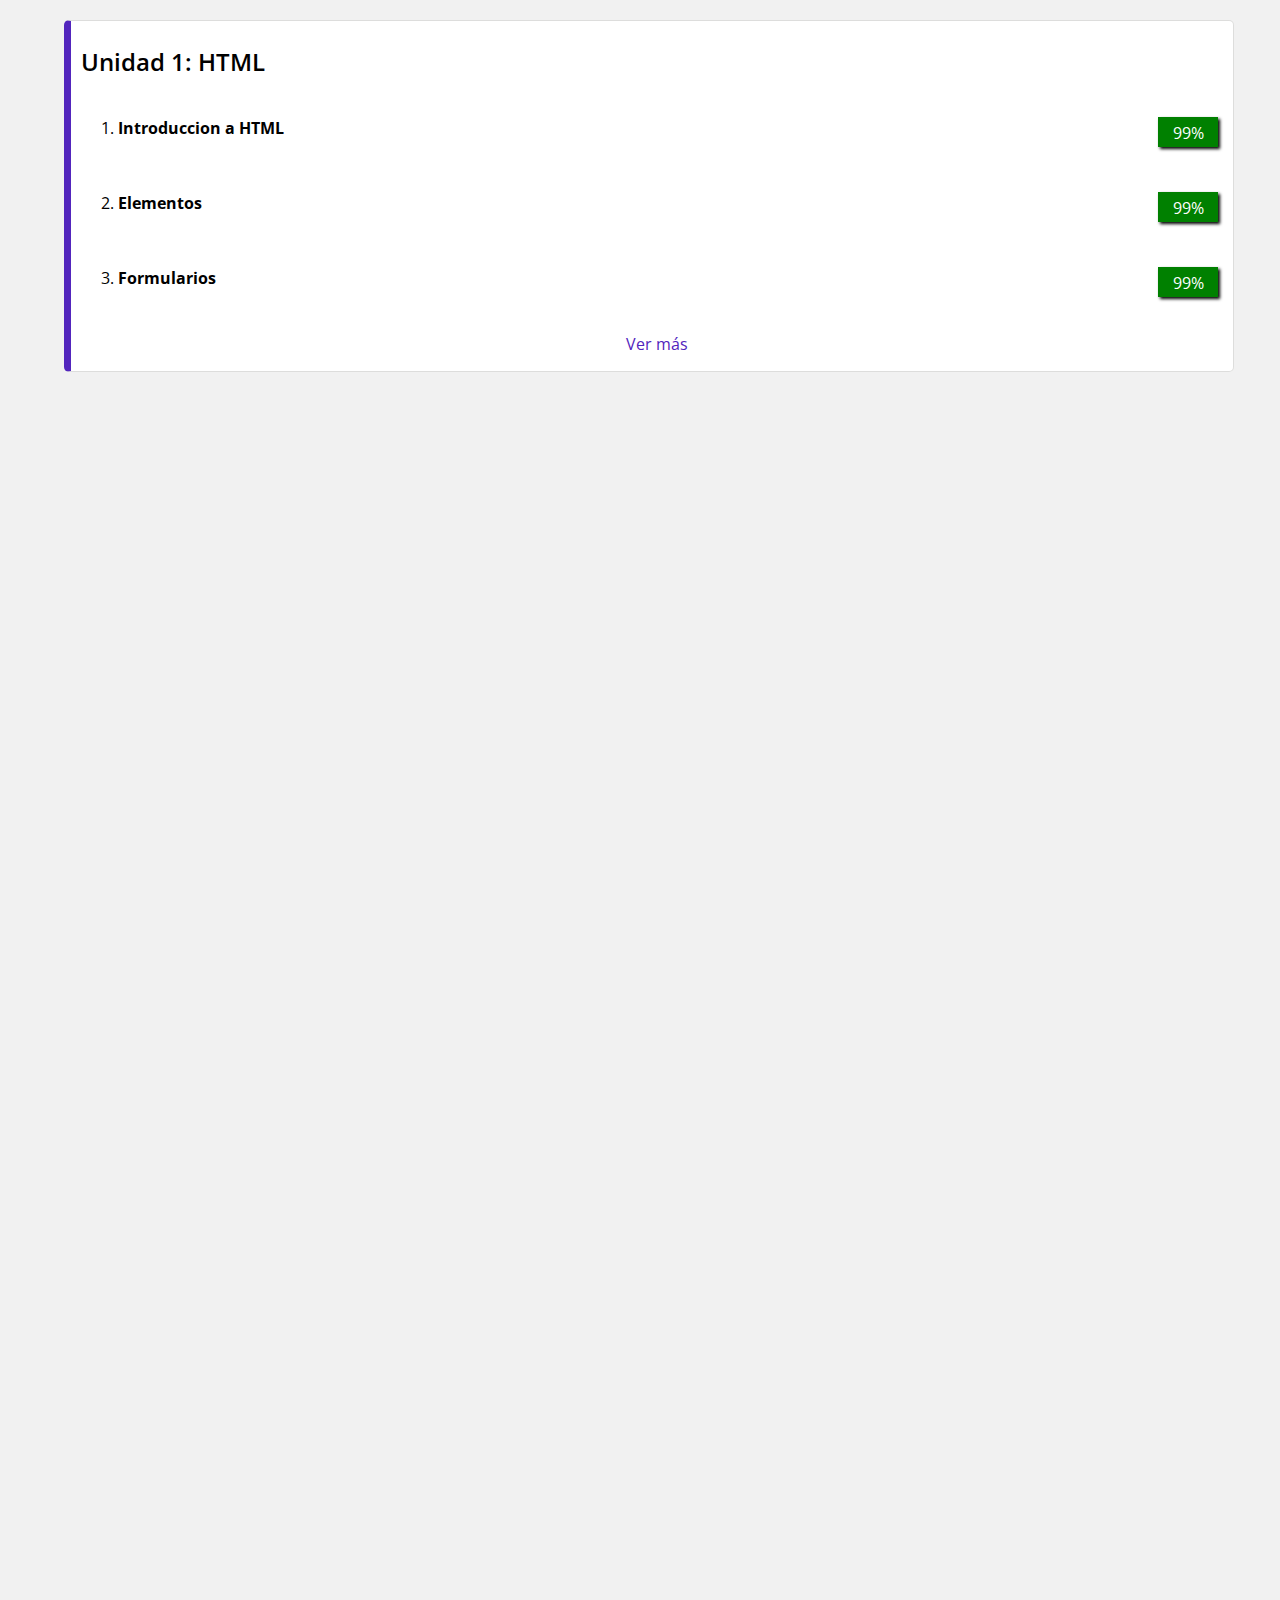
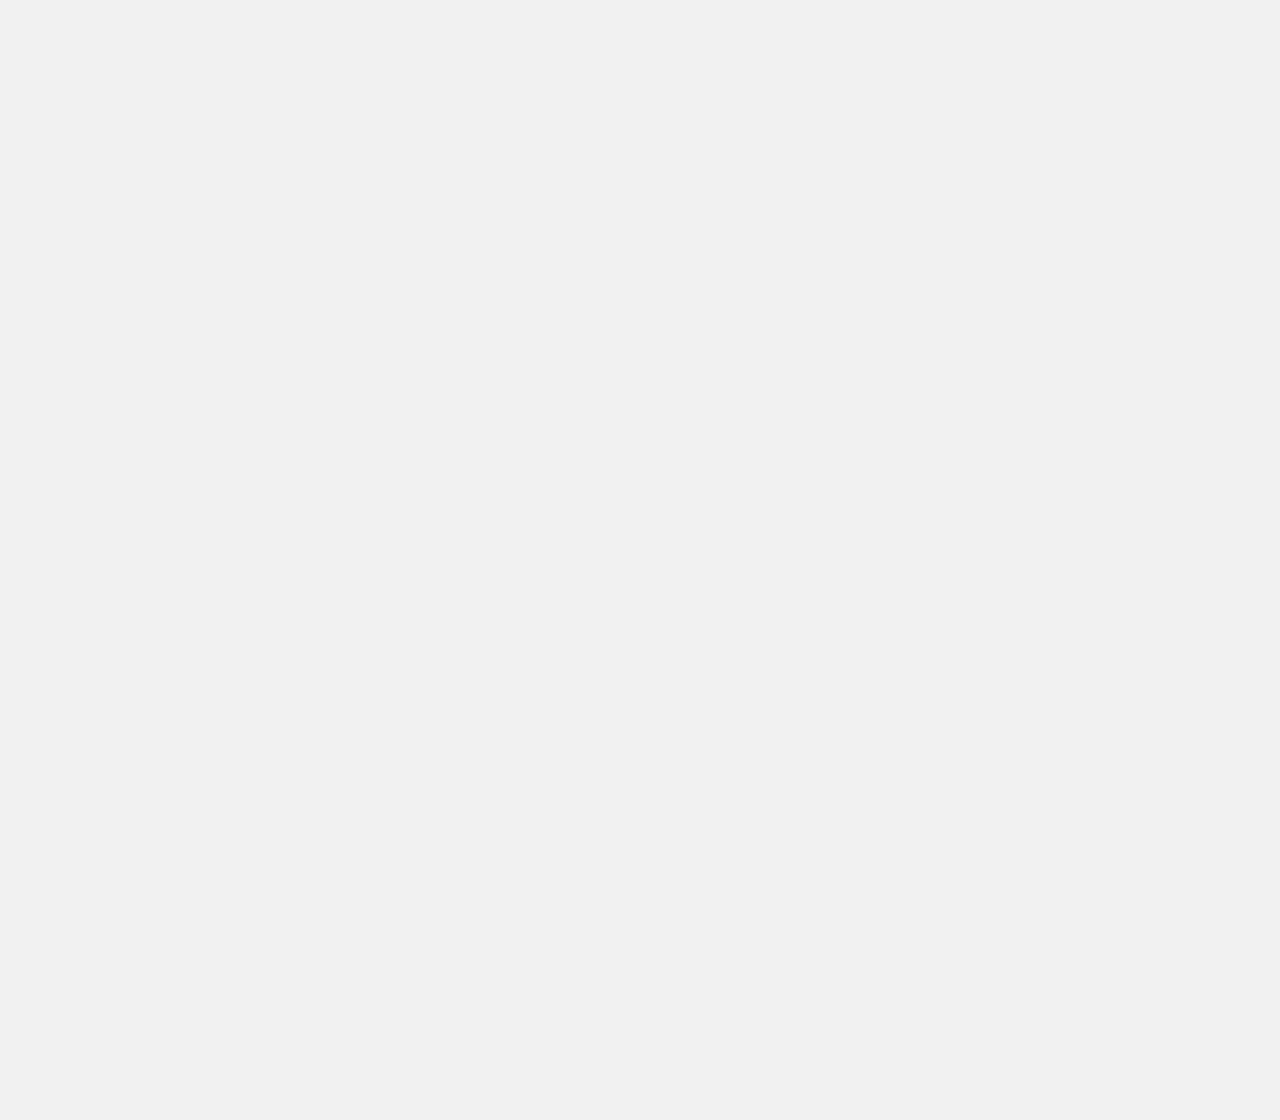
<file: css-display.html>
<!DOCTYPE html>
<html lang="en">
  <head>
    <meta charset="UTF-8" />
    <meta http-equiv="X-UA-Compatible" content="IE=edge" />
    <meta name="viewport" content="width=device-width, initial-scale=1.0" />
    <link rel="stylesheet" href="styles-1.css" />
    <title>CSS-Practice: Display</title>
  </head>
  <body>
    <!--Content section-->
    <main class="content-wrapper">
      <div class="content-wrapper-style">
        <!--Chapter: HTML -->
        <section id="html" class="chapter-container">
          <p class="chapter-title">Unidad 1: HTML</p>
          <a href="#" target="_self">
            <div class="class-container">
              <div class="class-title">
                <span>1.</span>
                <span><strong>Introduccion a HTML</strong></span>
              </div>
              <div class="class-progress">
                <span>99%</span>
              </div>
            </div>
          </a>
          <a href="#" target="_self">
            <div class="class-container">
              <div class="class-title">
                <span>2.</span>
                <span><strong>Elementos</strong></span>
              </div>
              <div class="class-progress">
                <span>99%</span>
              </div>
            </div>
          </a>
          <a href="#" target="_self">
            <div class="class-container">
              <div class="class-title">
                <span>3.</span>
                <span><strong>Formularios</strong></span>
              </div>
              <div class="class-progress">
                <span>99%</span>
              </div>
            </div>
          </a>
          <p class="view-more">Ver más</p>
        </section>
      </div>
    </main>
  </body>
</html>
</file>
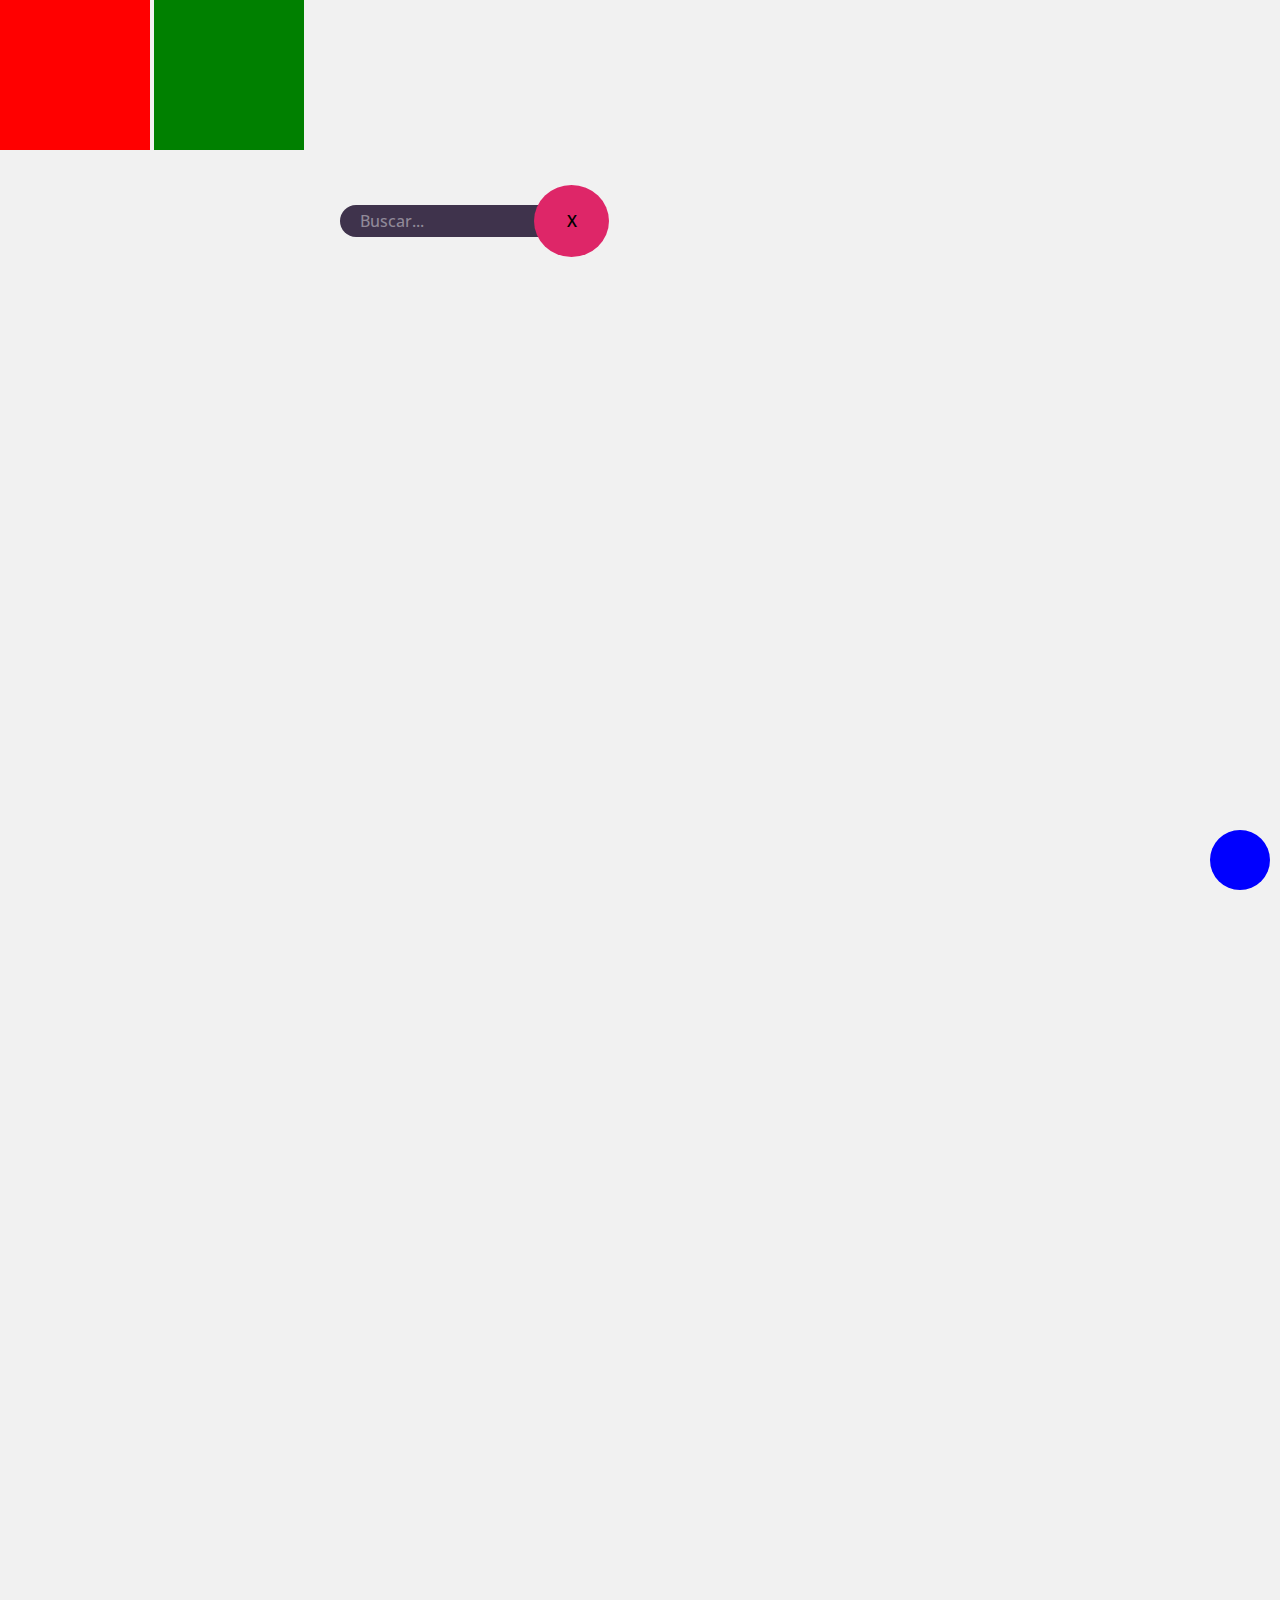
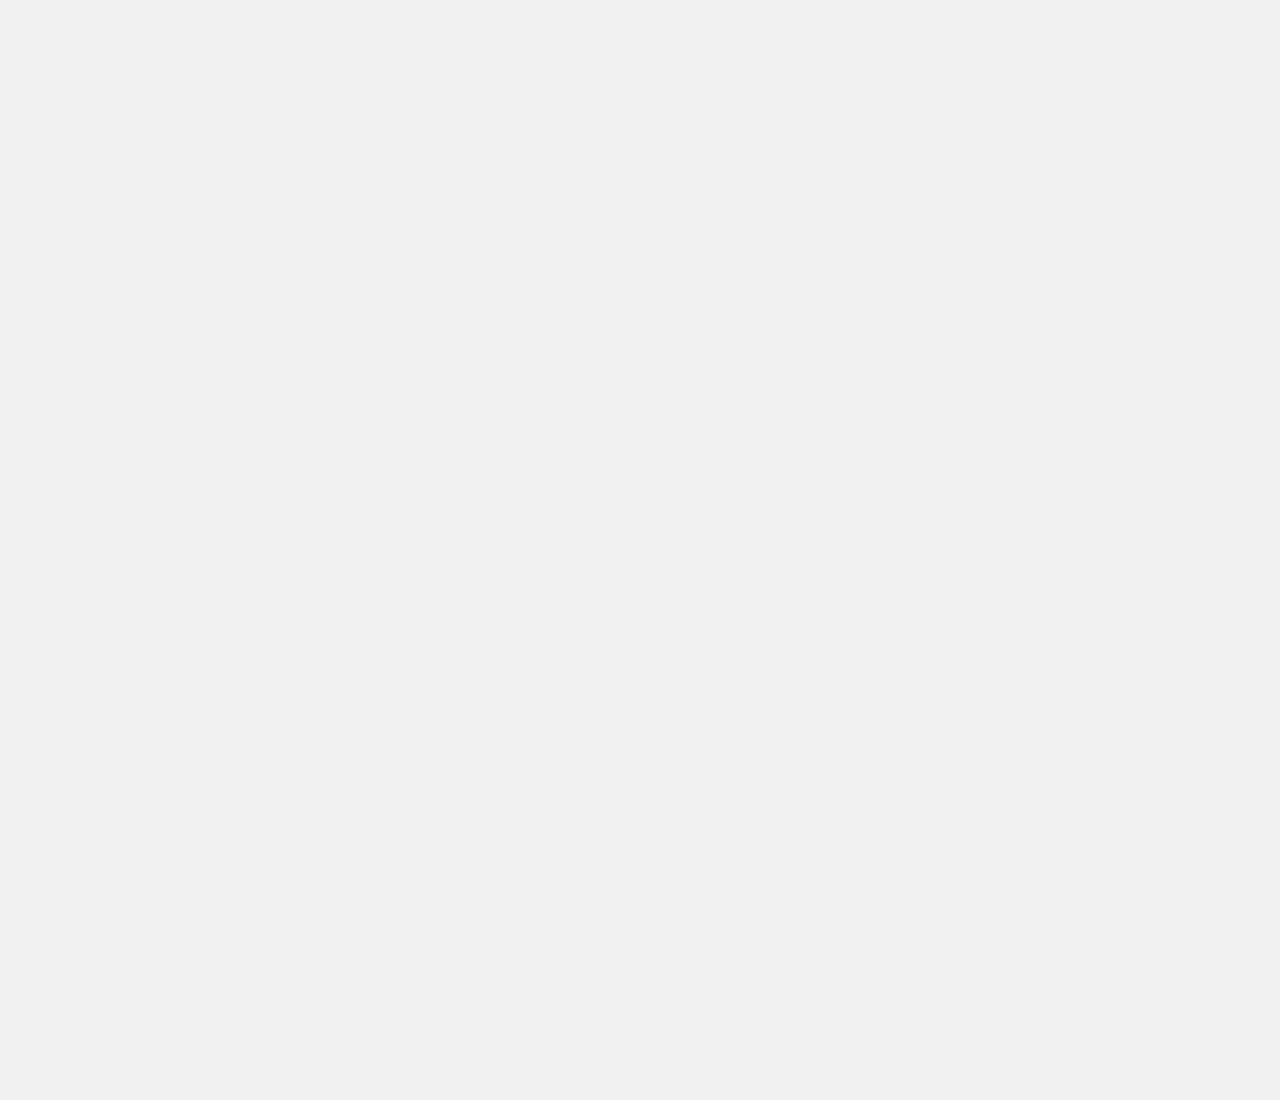
<file: css-position.html>
<!DOCTYPE html>
<html lang="en">
  <head>
    <meta charset="UTF-8" />
    <meta http-equiv="X-UA-Compatible" content="IE=edge" />
    <meta name="viewport" content="width=device-width, initial-scale=1.0" />
    <link rel="stylesheet" href="styles-1.css" />
    <title>CSS-Practice: Position</title>
  </head>
  <body>
    <section class="flex-container">
      <div class="box red"></div>
      <div class="box blue"></div>
      <div class="box green"></div>
    </section>

    <!--Ejercicios de posicionamiento -->
    <div class="sample-container">
      <span class="search-bar">Buscar...</span>
      <span class="cancel-btn">X</span>
    </div>
  </body>
</html>
</file>
<file: styles-1.css>
@import url("https://fonts.googleapis.com/css2?family=Open+Sans&display=swap");

body {
  font-family: "Open Sans", sans-serif;
  margin: 0;
  padding: 0;
  min-height: 300vh;
  background-color: #f1f1f1;
}

a,
a:visited,
a:link {
  text-decoration: none;
  color: inherit;
}

.content-wrapper {
  max-width: 90%; /*Responsive approach*/
  margin: auto;
}

.content-wrapper-style {
  position: relative;
  width: 100%;
  margin: 20px auto;
  padding-left: 10px;
  background-color: #fff;
  border: 1px solid #dddddc;
  border-left: 7px solid #5225bd;
  border-radius: 5px;
  overflow: hidden;
}

.chapter-title {
  font-size: 1.5rem;
  font-weight: 600;
}

.class-container {
  display: flex;
  flex-flow: row nowrap;
  justify-content: space-between;
  margin: 10px 0;
  padding: 15px 10px 20px 20px;
}

.class-container:hover {
  background-color: #5225bd;
  color: #fff;
}

.view-more {
  color: #5225bd;
  text-align: center;
}

.class-container:hover,
.view-more:hover {
  cursor: pointer;
}

.class-progress {
  width: 50px;
  height: 20px;
  padding: 5px;
  margin-right: 5px;
  text-align: center;
  background-color: green;
  box-shadow: 2px 2px 3px 0 black;
  color: #fff;
}

/* Position */

div.box {
  width: 150px;
  height: 150px;
  display: inline-block;
}

.red {
  position: relative;
  top: 0;
  background-color: red;
}

.blue {
  width: 60px !important;
  height: 60px !important;
  border-radius: 50%;
  background-color: blue;
  position: fixed;
  right: 10px;
  bottom: 10px;
}

.green {
  background-color: green;
}

/* Ejercicio posicionamiento */
.search-bar {
  display: inline-block;
  position: relative;
  width: 200px;
  margin-left: 20px;
  padding-top: 5px;
  padding-bottom: 5px;
  padding-left: 20px;
  background-color: #3f334c;
  border-radius: 25px;
}

.cancel-btn {
  display: inline-block;
  position: relative;
  width: 75px;
  padding-top: 25px;
  padding-bottom: 25px;
  right: 30px;
  text-align: center;
  background-color: #de2668;
  border-radius: 50%;
}

span.search-bar {
  font-weight: 500;
  color: #908998;
}

span.cancel-btn {
  font-size: 1rem;
  font-weight: 600;
  color: black;
}

.sample-container {
  width: 50%;
  margin: 30px auto;
}
</file>
